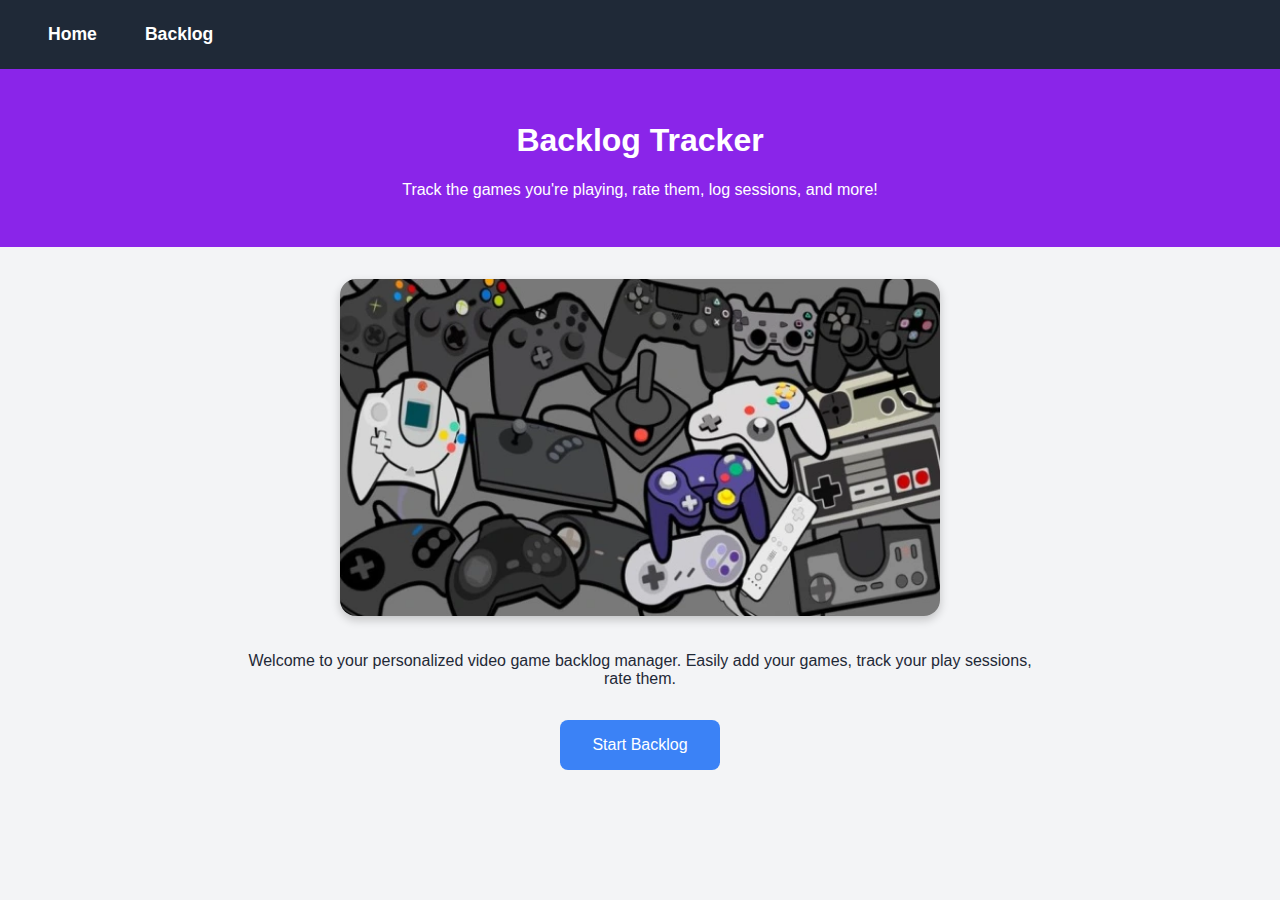
<file: index.html>
<!DOCTYPE html>
<html lang="en">
<head>
  <meta charset="UTF-8">
  <meta name="viewport" content="width=device-width, initial-scale=1.0">
  <title>Backlog Tracker</title>
  <link rel="stylesheet" href="styles.css">
</head>
<body class="landing-page">
  <nav class="navbar">
    <a href="index.html" >Home</a>
    <a href="backlog.html">Backlog</a>
  </nav>
  <header class="landing-page">
    <h1>Backlog Tracker</h1>
    <p>Track the games you're playing, rate them, log sessions, and more!</p>
  </header>

  <section class="intro-section">
    <img src="game_banner.webp" alt="Gaming Banner" class="banner-img">
    <p>
      Welcome to your personalized video game backlog manager. Easily add your games, track your play sessions, rate them.
    </p>
    <button id="startBtn" onclick="window.location.href='backlog.html'">Start Backlog</button>
  </section>

  
</body>
</html>
</file>
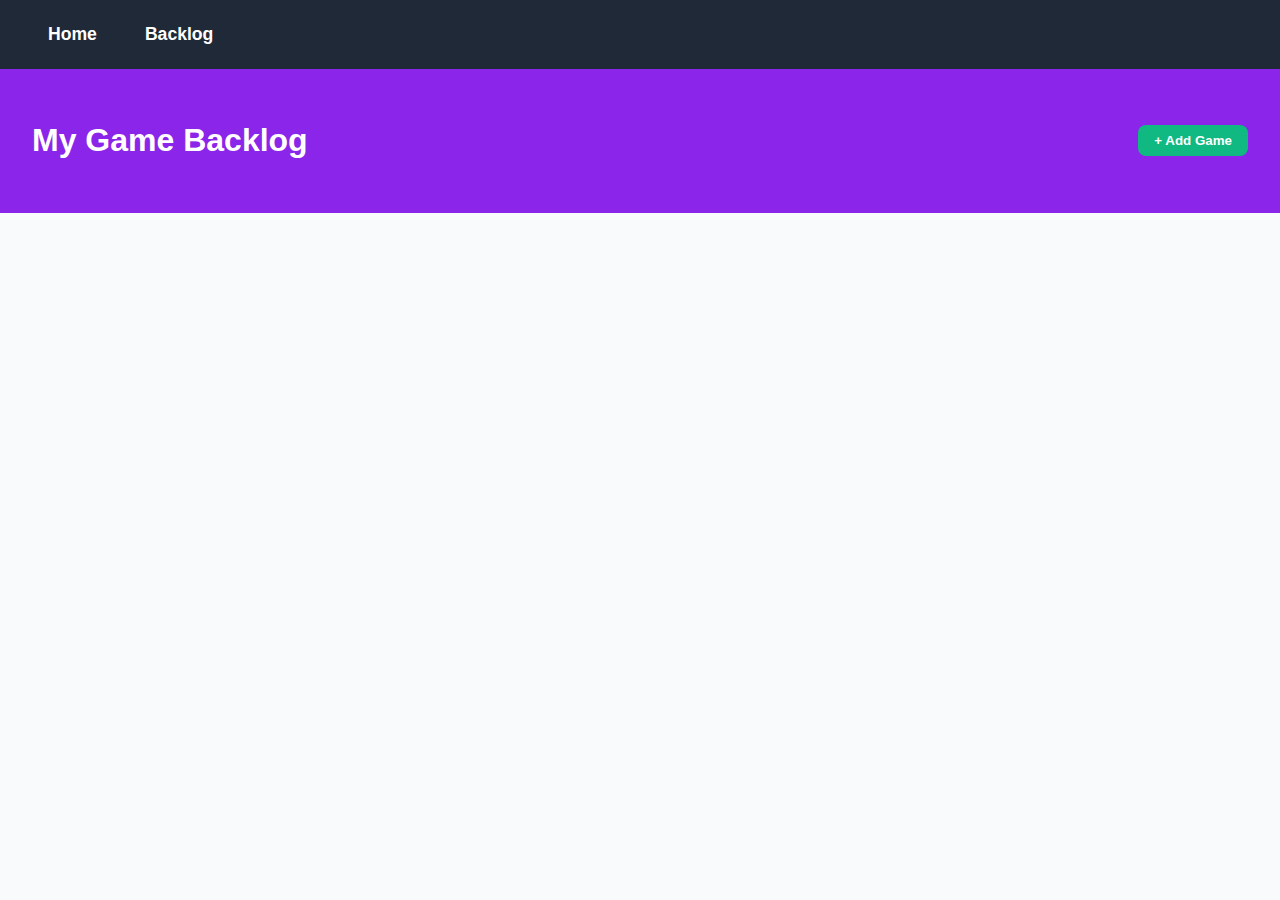
<file: backlog.html>
<!DOCTYPE html>
<html lang="en">
<head>
  <meta charset="UTF-8" />
  <meta name="viewport" content="width=device-width, initial-scale=1.0"/>
  <title>Backlog List</title>
  <link rel="stylesheet" href="styles.css" />
</head>
<body class="list-page">
  <nav class="navbar">
    <a href="index.html" >Home</a>
    <a href="backlog.html">Backlog</a>
  </nav>


  <header class="list-page">
    <h1>My Game Backlog</h1>
    <button id="addGameBtn">+ Add Game</button>
  </header>

  <main>
    <div id="gameList" class="game-list"></div>
  </main>

  <!-- Game Form Popup -->
  <div id="gameFormPopup" class="popup hidden">
    <form id="gameForm">
      <h2>Add New Game</h2>

      <label>Title:</label>
      <input type="text" id="titleInput" required />

      <label>Start Date:</label>
      <input type="date" id="startDateInput" required />

      <label>Notes:</label>
      <textarea id="notesInput" rows="3"></textarea>

      <div class="form-buttons">
        <button type="submit">Add Game</button>
        <button type="button" id="cancelBtn">Cancel</button>
      </div>
    </form>
  </div>

  <!-- Notes Popup -->
  <div id="notesPopup" class="popup hidden">
    <form id="notesForm">
      <h2>Edit Notes</h2>
      <textarea id="notesTextarea" rows="6"></textarea>
      <div class="form-buttons">
        <button type="submit">Save</button>
        <button type="button" id="cancelNotesBtn">Cancel</button>
      </div>
    </form>
  </div>

  <!-- Play Session Popup -->
  <div id="sessionPopup" class="popup hidden">
    <form id="sessionForm">
      <h2>Add Play Session</h2>

      <label>Start Time:</label>
      <input type="datetime-local" id="sessionStartInput" required />

      <label>End Time:</label>
      <input type="datetime-local" id="sessionEndInput" required />

      <label>Notes:</label>
      <textarea id="sessionNotesInput" rows="3"></textarea>

      <div class="form-buttons">
        <button type="submit">Add Session</button>
        <button type="button" id="cancelSessionBtn">Cancel</button>
      </div>
    </form>
  </div>

  <script src="script.js"></script>
</body>
</html>
</file>
<file: styles.css>
/* ========== General Styles ========== */

body {
  font-family: 'Segoe UI', sans-serif;
  margin: 0;
  padding: 0;
  box-sizing: border-box;
}

/* ========== Landing Page Styles ========== */

body.landing-page {
  text-align: center;
  background-color: #f3f4f6;
  color: #1f2937;
}

header.landing-page {
  padding: 2rem;
  background-color: #8a25e9;
  color: white;
}

.intro-section {
  padding: 2rem;
  max-width: 800px;
  margin: auto;
}

.banner-img {
  width: 100%;
  max-width: 600px;
  border-radius: 1rem;
  margin-bottom: 1rem;
  box-shadow: 0 4px 10px rgba(0, 0, 0, 0.2);
}

.button-link,
#startBtn {
  display: inline-block;
  padding: 1rem 2rem;
  background-color: #3b82f6;
  color: white;
  text-decoration: none;
  border: none;
  border-radius: 0.5rem;
  font-size: 1rem;
  cursor: pointer;
  margin-top: 1rem;
}

.button-link:hover,
#startBtn:hover {
  background-color: #2563eb;
}

/* ========== List Page Styles ========== */

body.list-page {
  background-color: #f9fafb;
  
}

header.list-page {
  display: flex;
  justify-content: space-between;
  align-items: center;
  background-color: #8a25e9; /* matches your landing page purple */
  color: white;
  padding: 2rem 2rem;
  border-radius: 0; /* remove curve */
}


#addGameBtn {
  padding: 0.5rem 1rem;
  background-color: #10b981;
  border: none;
  border-radius: 0.5rem;
  color: white;
  font-weight: bold;
  cursor: pointer;
}

#addGameBtn:hover {
  background-color: #059669;
}

/* ========== Game Form Popup Styles ========== */

.popup {
  position: fixed;
  top: 0;
  left: 0;
  width: 100%;
  height: 100%;
  background-color: rgba(31, 41, 55, 0.8);
  display: flex;
  justify-content: center;
  align-items: center;
  z-index: 10;
}

.popup form {
  background-color: white;
  padding: 2rem;
  border-radius: 0.75rem;
  max-width: 400px;
  width: 90%;
  box-shadow: 0 8px 24px rgba(0, 0, 0, 0.2);
}

.popup h2 {
  margin-top: 0;
}

.popup label {
  display: block;
  margin-top: 1rem;
  font-weight: bold;
}

.popup input,
.popup textarea {
  width: 100%;
  padding: 0.5rem;
  margin-top: 0.25rem;
  border: 1px solid #d1d5db;
  border-radius: 0.375rem;
  font-size: 1rem;
}

.form-buttons {
  display: flex;
  justify-content: space-between;
  margin-top: 1.5rem;
}

.form-buttons button {
  padding: 0.5rem 1rem;
  border: none;
  border-radius: 0.5rem;
  font-weight: bold;
  cursor: pointer;
}

.form-buttons button[type="submit"] {
  background-color: #3b82f6;
  color: white;
}

.form-buttons button[type="submit"]:hover {
  background-color: #2563eb;
}

#cancelBtn {
  background-color: #ef4444;
  color: white;
}

#cancelBtn:hover {
  background-color: #dc2626;
}

/* ========== Game Card Styles ========== */
.game-card {
  display: flex;
  align-items: flex-start;
  background-color: #ffffff;
  padding: 1rem;
  border-radius: 0.75rem;
  box-shadow: 0 4px 12px rgba(0,0,0,0.05);
  margin-bottom: 1rem;
}

.game-cover img {
  border-radius: 0.5rem;
  margin-right: 1rem;
}

.game-info {
  flex-grow: 1;
}

.game-actions button {
  margin-right: 0.5rem;
  padding: 0.4rem 0.6rem;
  font-size: 1rem;
  border: none;
  background-color: #e5e7eb;
  border-radius: 0.375rem;
  cursor: pointer;
}

.game-actions button:hover {
  background-color: #d1d5db;
}

.game-rating {
  font-weight: bold;
  color: #f59e0b; /* Amber/Gold color */
}

/* Notes Textarea */
#notesTextarea {
  width: 100%;
  padding: 0.75rem;
  font-size: 1rem;
  border: 1px solid #d1d5db;
  border-radius: 0.5rem;
  resize: vertical;
}

/* Session Popup Styles */
#sessionPopup input,
#sessionPopup textarea {
  width: 100%;
  margin-top: 0.25rem;
  padding: 0.5rem;
  font-size: 1rem;
  border: 1px solid #d1d5db;
  border-radius: 0.375rem;
}

.session-entry {
  background-color: #f3f4f6;
  padding: 0.75rem;
  margin: 0.5rem 0;
  border-radius: 0.5rem;
  font-size: 0.95rem;
}




/* ========== Utility Classes ========== */

.hidden {
  display: none;
}


.navbar {
  display: flex;
  background-color: #1f2937;
  padding: 1rem 2rem;
  font-size: 1.1rem;
  gap: 1rem;
  box-shadow: 0 2px 4px rgba(0,0,0,0.1);
}


.navbar a {
  color: white;
  text-decoration: none;
  font-weight: bold;
  padding: 0.5rem 1rem;
  border-radius: 0.375rem;
  transition: background-color 0.3s;
}

.navbar a:hover {
  background-color: #374151;
}

.game-cover {
  margin-right: 1rem;
}

.game-cover-img {
  width: 140px;
  height: auto;
  border-radius: 0.5rem;
  object-fit: cover;
  box-shadow: 0 2px 6px rgba(0, 0, 0, 0.15);
}
</file>
